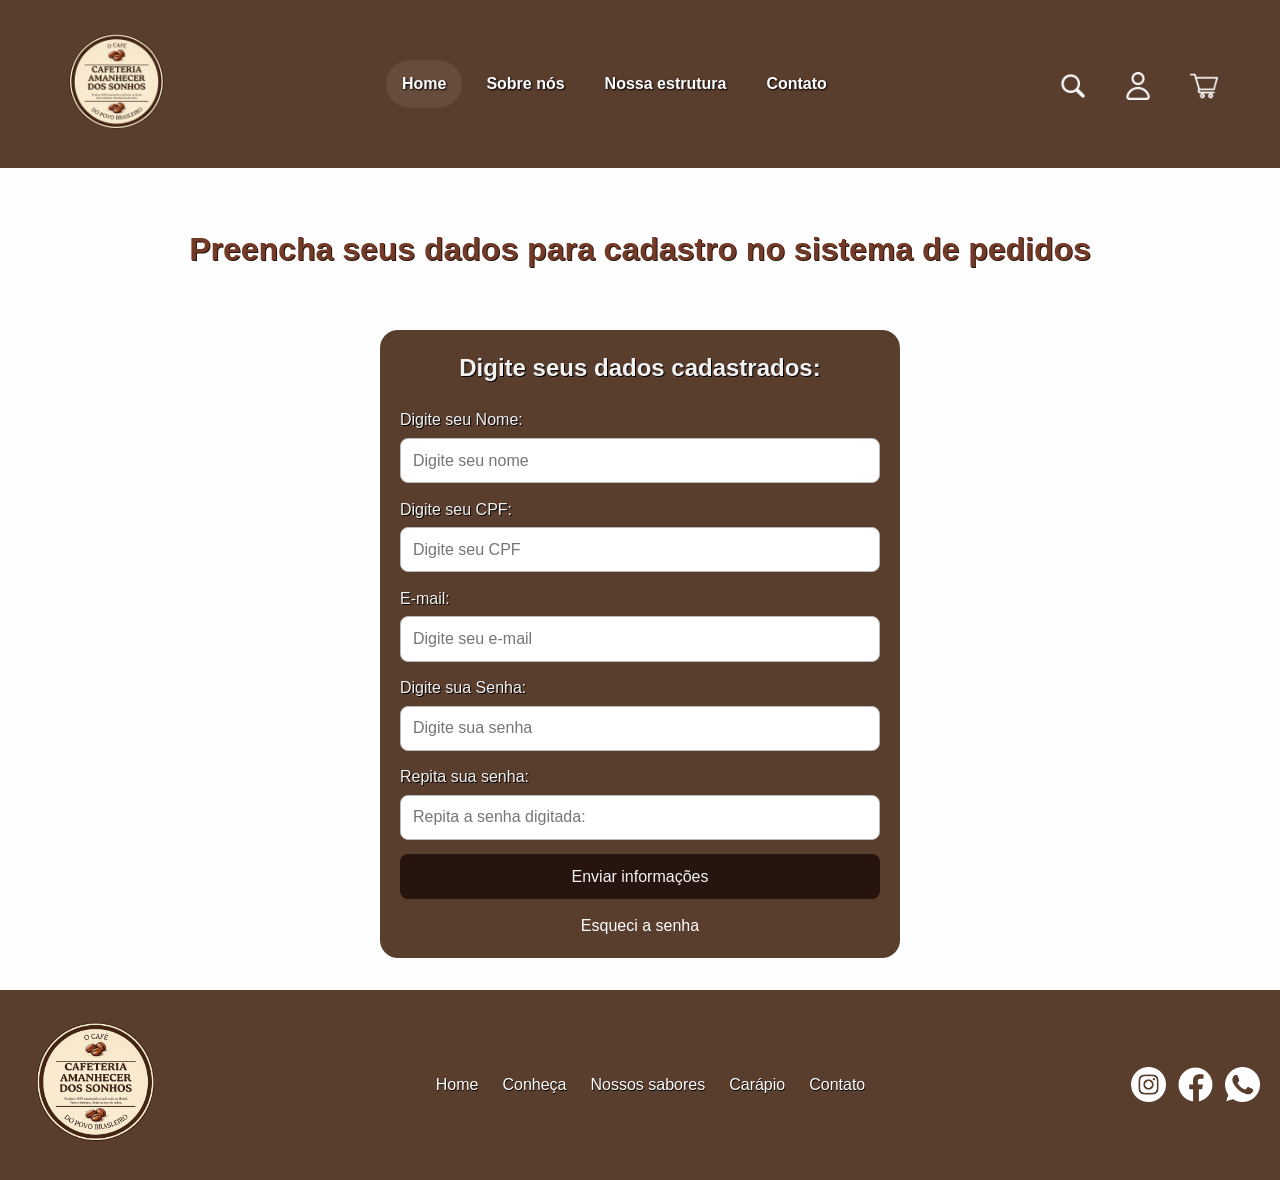
<file: cadastro/cadastro.html>
<!doctype html>
<html lang="pt-br">
  <head>
    <meta charset="UTF-8" />
    <meta name="viewport" content="width=device-width, initial-scale=1.0" />
    <title>Cafeteria Amanhecer dos sonhos</title>
    <link rel="stylesheet" href="/login/login css/login.css" />
    <script src="/login/script-login/login.js" defer></script>
    <link
      rel="shortcut icon"
      href="../img/graos-de-cafe.png"
      type="image/x-icon"
    />
  </head>
  <body>
    <div class="container">
      <!--navegação (parte superior)-->
      <header id="barra-navegacao" ondblclick="fechaAbas()">
        <figure id="logo-cafe">
          <img src="../img/logo-cafe.png" alt="logo café" />
        </figure>
        <!--Links -->
        <nav id="nav-links">
          <ul>
            <a href="/index.html"><li>Home</li></a>
            <!--utilizar javascript nas linhas que vão funcionar como abas-->
            <li>Sobre nós</li>
            <li>Nossa estrutura</li>
            <li>Contato</li>
          </ul>
        </nav>
        <!--icones de acesso rápido-->
        <div class="fast-acess">
          <figure id="acesso-rapido">
            <button class="btn-fast-acess" id="pesquisar">
              <img src="../img/lupa.png" alt="Pesquisar" />
            </button>
            <div class="opcoes-acesso">
              <button
                class="btn-fast-acess"
                id="login-acesso"
                onclick="opcoesAcesso()"
                ondblclick="fechaAcesso()"
              >
                <img src="../img/user.png" alt="login" />
              </button>
              <ul id="list-acess">
                <a href="../login/login.html"><li>Login</li></a>
                <a href="cadastro.html"><li>Cadastro</li></a>
                <a href="#"><li>Alterar dados</li></a>
              </ul>
            </div>
            <button class="btn-fast-acess" id="compras">
              <img src="../img/carrinhos.png" alt="meu carrinho" />
            </button>
          </figure>
        </div>
      </header>
      <main>
        <div class="container-principal">
          <section id="logon">
            <div class="container-login">
              <h2>Preencha seus dados para cadastro no sistema de pedidos</h2>
              <form action="#" id="Dados-login">
                <h2>Digite seus dados cadastrados:</h2>
                <div class="dados">
                    <label for="nome"><span>Digite seu Nome:</span></label>
                    <input type="text" name="nome" id="nome" placeholder="Digite seu nome">
                </div>
                <div class="dados">
                    <label for="Cpf"> <span>Digite seu CPF:</span></label>
                    <input type="number" name="doc" id="doc" placeholder="Digite seu CPF">
                </div>
                <div class="dados">
                  <label for="ctt"><span>E-mail:</span></label>
                  <input type="email" id="ctt" placeholder="Digite seu e-mail"/>
                </div>
                <div class="dados">
                  <label for="senha"><span>Digite sua Senha:</span></label>
                  <input
                    type="password"
                    id="pass"
                    placeholder="Digite sua senha"
                  />
                </div>
                <div class="dados">
                    <label for="repeat"><span>Repita sua senha:</label>
                    <input type="password" name="repeat" id="repeat" placeholder="Repita a senha digitada:">
                </div>                <button type="submit" id="enviar" onclick="processaDados()">
                  Enviar informações
                </button>
                <a href="#">Esqueci a senha</a>
              </form>
              <div id="agradecimentos">
                <h1>Obrigado pelo envio!</h1>
              </div>
            </div>
          </section>
        </div>
      </main>
        <footer>
        <div class="footer-container">
          <img src="../img/logo-cafe.png" alt="logo-cafeteria" id="logo-footer">
          <div class="link-footer">
            <ul>
              <li><a href="#">Home</a></li>
              <li><a href="#">Conheça</a></li>
              <li><a href="#">Nossos sabores</a></li>
              <li><a href="#">Carápio</a></li>
              <li><a href="#">Contato</a></li>
            </ul>
          </div>
          <div class="social-media">
            <a href="#"><img src="../img/instagram-white.png" alt="Intagram" id="instagram"></a>
            <a href="#"><img src="../img/facebook-white.png" alt="Facebook"></a>
            <a href="#"><img src="../img/whatsapp-white.png" alt="Whatsapp"></a>
          </div>
        </div>
      </footer>
    </div>
  </body>
</html>

<!---site referencia https://umcoffeeco.com.br/?srsltid=AfmBOooLcNNK1W8bvbT4face18NhAa9LVLiOfwlgk-CCTpof9iyEAFke-->
<!--site 2 referencia https://www.darkcoffeebr.com/-->
<!--https://www.vanillacaffe.com.br/-->
<!--https://wecoffee.com.br/-->
</file>
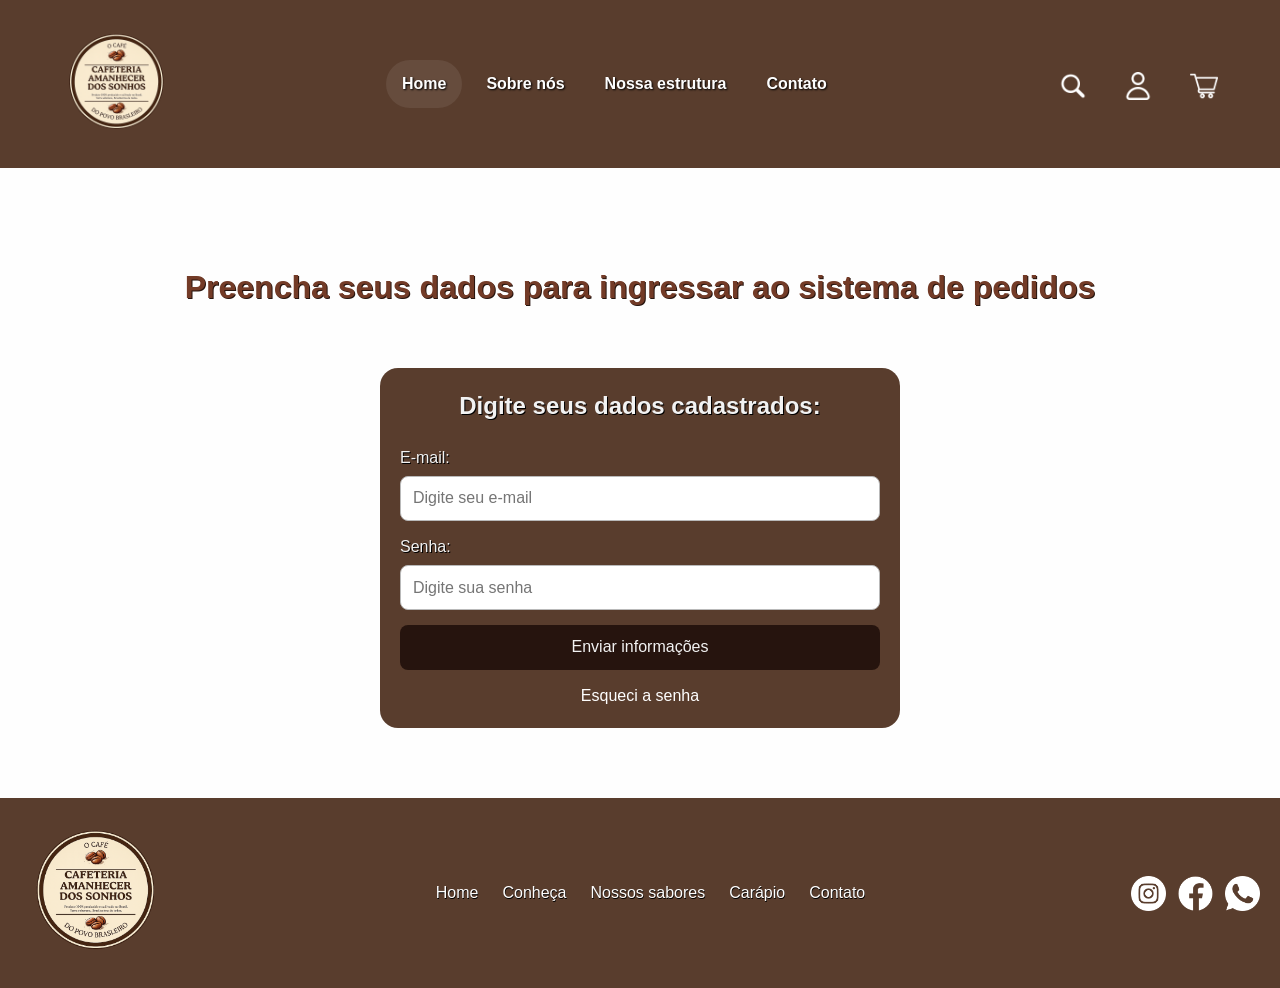
<file: login/login.html>
<!doctype html>
<html lang="pt-br">
  <head>
    <meta charset="UTF-8" />
    <meta name="viewport" content="width=device-width, initial-scale=1.0" />
    <title>Cafeteria Amanhecer dos sonhos</title>
    <link rel="stylesheet" href="/login/login css/login.css" />
    <script src="/login/script-login/login.js" defer></script>
    <link
      rel="shortcut icon"
      href="../img/graos-de-cafe.png"
      type="image/x-icon"
    />
  </head>
  <body>
    <div class="container">
      <!--navegação (parte superior)-->
      <header id="barra-navegacao" ondblclick="fechaAbas()">
        <figure id="logo-cafe">
          <img src="../img/logo-cafe.png" alt="logo café" />
        </figure>
        <!--Links -->
        <nav id="nav-links">
          <ul>
            <a href="/index.html"><li>Home</li></a>
            <!--utilizar javascript nas linhas que vão funcionar como abas-->
            <li>Sobre nós</li>
            <li>Nossa estrutura</li>
            <li>Contato</li>
          </ul>
        </nav>
        <!--icones de acesso rápido-->
        <div class="fast-acess">
          <figure id="acesso-rapido">
            <button class="btn-fast-acess" id="pesquisar">
              <img src="../img/lupa.png" alt="Pesquisar" />
            </button>
            <div class="opcoes-acesso">
              <button
                class="btn-fast-acess"
                id="login-acesso"
                onclick="opcoesAcesso()"
                ondblclick="fechaAcesso()"
              >
                <img src="../img/user.png" alt="login" />
              </button>
              <ul id="list-acess">
                <a href="login.html"><li>Login</li></a>
                <a href="cadastro.html"><li>Cadastro</li></a>
                <a href=""><li>Alterar dados</li></a>
              </ul>
            </div>
            <button class="btn-fast-acess" id="compras">
              <img src="../img/carrinhos.png" alt="meu carrinho" />
            </button>
          </figure>
        </div>
      </header>
      <main>
        <div class="container-principal">
          <section id="logon">
            <div class="container-login">
              <h2>Preencha seus dados para ingressar ao sistema de pedidos</h2>
              <form action="#" id="Dados-login">
                <h2>Digite seus dados cadastrados:</h2>
                <div class="dados">
                  <label for="ctt"><span>E-mail:</span></label>
                  <input type="email" id="ctt" placeholder="Digite seu e-mail"/>
                </div>
                <div class="dados">
                  <label for="senha"><span>Senha:</span></label>
                  <input
                    type="password"
                    id="pass"
                    placeholder="Digite sua senha"
                  />
                </div>
                <button type="submit" id="enviar" onclick="processaDados()">
                  Enviar informações
                </button>
                <a href="#">Esqueci a senha</a>
              </form>
              <div id="agradecimentos">
                <h1>Obrigado pelo envio!</h1>
              </div>
            </div>
          </section>
        </div>
      </main>
        <footer>
        <div class="footer-container">
          <img src="../img/logo-cafe.png" alt="logo-cafeteria" id="logo-footer">
          <div class="link-footer">
            <ul>
              <li><a href="#">Home</a></li>
              <li><a href="#">Conheça</a></li>
              <li><a href="#">Nossos sabores</a></li>
              <li><a href="#">Carápio</a></li>
              <li><a href="#">Contato</a></li>
            </ul>
          </div>
          <div class="social-media">
            <a href="#"><img src="../img/instagram-white.png" alt="Intagram" id="instagram"></a>
            <a href="#"><img src="../img/facebook-white.png" alt="Facebook"></a>
            <a href="#"><img src="../img/whatsapp-white.png" alt="Whatsapp"></a>
          </div>
        </div>
      </footer>
    </div>
  </body>
</html>

<!---site referencia https://umcoffeeco.com.br/?srsltid=AfmBOooLcNNK1W8bvbT4face18NhAa9LVLiOfwlgk-CCTpof9iyEAFke-->
<!--site 2 referencia https://www.darkcoffeebr.com/-->
<!--https://www.vanillacaffe.com.br/-->
<!--https://wecoffee.com.br/-->
</file>
<file: login/login css/login.css>
*,
*::before, /*pseudo-elemento no CSS que permite inserir conteúdo visual na página antes do conteúdo real de um elemento HTML*/
*::after {
  /*pseudo-elemento no CSS que permite inserir conteúdo visual na página depois do conteúdo real de um elemento HTML*/
  box-sizing: border-box;
}

html {
  scroll-behavior: smooth; /*é uma propriedade do CSS que ativa o efeito de rolagem suave na página web.*/
}

body {
  margin: 0;
  background-color: #fefefe;
  color: #26140e;
  font-family: Helvetica, Arial, sans-serif;
  line-height: 1.5;
}

img, /*video principal*/
video {
  max-width: 100%;
  display: block;
}

a {
  /*links gerais*/
  color: inherit;
  text-decoration: none;
}

.container {
  /*container da pagina inteira*/
  width: 100%;
  overflow-x: hidden;
}

#barra-navegacao {
  /*navbar*/
  display: flex;
  align-items: center;
  justify-content: space-between;
  gap: 1rem;
  flex-wrap: wrap;
  min-height: 96px;
  width: 100%;
  padding: 0.5rem 1rem;
  background-color: #593d2d;
  position: sticky;
  top: 0;
  z-index: 20;
}

#logo-cafe,  /*carrinho, perfil e pesquisa */
#acesso-rapido {
  display: flex;
  align-items: center;
  justify-content: center;
}

#logo-cafe img {
  /*logo do navbar */
  width: clamp(
    72px,
    12vw,
    120px
  ); /*é uma função do CSS usada para criar larguras totalmente responsivas. */
  height: auto;
}

#nav-links {
  flex: 1 1 360px; /*é uma forma simplificada (um atalho) do CSS Flexbox para definir como um item vai se comportar dentro de um container flexível.*/
}

#nav-links ul {
  /*lista de links do navbar*/
  display: flex;
  flex-wrap: wrap;
  justify-content: center;
  align-items: center;
  gap: 0.5rem;
  list-style: none;
  margin: 0;
  padding: 0;
}

#nav-links li {
  /*links individuais do navbar*/
  color: #fefefe;
  text-shadow: 1px 1px 2px black;
  font-weight: 600;
  cursor: pointer;
  padding: 0.75rem 1rem;
  border-radius: 999px;
  transition:
    background-color 0.2s ease,
    transform 0.2s ease;
}

#nav-links li:hover {
  /*efeito dos links*/
  background-image: url(img/graos-de-cafe.png);
  background-size: 18px 18px;
  background-repeat: no-repeat;
  background-position: left 0.6rem center;
  background-color: rgba(255, 255, 255, 0.08);
  transform: translateY(-1px);
}

#nav-links li:first-child {
  /* é um seletor CSS composto. Ele é usado para mirar e estilizar especificamente o primeiro item de uma lista que está dentro de um menu de navegação.*/
  background-color: rgba(255, 255, 255, 0.08);
}

#acesso-rapido {
  /*lupa, carrinho e user */
  gap: 2.00rem;
  flex-wrap: wrap;
  margin-top: 20px;
}

.btn-fast-acess{
  background-color:#593d2d;
  border: none;
  cursor: pointer;
}

.opcoes-acesso{
  display: flex;
  flex-direction: column;
  align-items: center;

}

#list-acess{
  color: #fefefe;
  list-style: none;
  display: none;
  width: 120px;

}

.opcoes-acesso a, .opcoes-acesso li{
  text-decoration: none;
 font-size: 12px;
}

.opcoes-acesso a :hover{
 color: #ba9d8a;
}

#acesso-rapido img {
  /*logo acesso rapido */
  width: 28px;
  height: 28px;
  padding: 0;
  object-fit: contain;
}


#logon {
  width: 100%;
}

.container-login { 
  display: flex;
  flex-direction: column;
  flex-wrap: wrap;
  padding: 2rem 1.25rem;
}

.container-login > h2 {
  grid-column: 1 / -1;
  margin: 0;
  padding: 25px;
  color: #733b27;
  text-shadow: 1px 1px #26140e;
  text-align: center;
  font-size: clamp(1.35rem, 2.5vw, 2rem);
}

#Dados-login,
#agradecimentos {
  width: 100%;
  max-width: 520px;
  margin: 0 auto;
  background-color: #593d2d;
  border-radius: 18px;
  padding: 1.25rem;
}

#Dados-login {
  display: grid;
  gap: 0.9rem;
  justify-items: stretch;
}

#Dados-login h2 {
  color: #f2f2f2;
  text-shadow: 1px 1px black;
  padding: 0;
  margin: 0 0 0.5rem;
  text-align: center;
}

#Dados-login span {
  color: #f2f2f2;
  text-shadow: 1px 1px black;
  font-size: 1rem;
  padding: 0;
  margin: 0;
}

.dados { /*whatsapp*/
  padding: 0;
  display: grid;
  gap: 0.35rem;
}

#Dados-login input {
  width: 100%;
  min-height: 44px;
  border-radius: 8px;
  border: 1px solid #b9b9b9;
  padding: 0.6rem 0.75rem;
  font: inherit;
}

#enviar {
  background-color: #26140e;
  color: #f2f2f2;
  font-size: 1rem;
  border-radius: 8px;
  cursor: pointer;
  padding: 0.85rem 1rem;
  border: 0;
}

#Dados-login a{
  text-align: center;
  color: #fefefe;
}

#Dados-login a:hover{
  text-align: center;
  color: #26140e;
}

#agradecimentos {
  text-align: center;
  display: none;
  align-self: center;
  color: #fefefe;
}

.footer-container {
  background-color: #593d2d;
  display: flex;
  flex-wrap: wrap;
  justify-content: space-between;
  gap: 1rem;
  align-items: center;
  padding: 1.25rem;
}

#logo-footer {
  height: auto;
  width: clamp(90px, 12vw, 150px);
  padding: 0;
  margin-left: 0;
}

.link-footer ul {
  display: flex;
  flex-wrap: wrap;
  list-style: none;
  gap: 0.9rem 1.5rem;
  padding: 0;
  margin: 0;
  justify-content: center;
}

.link-footer a {
  text-decoration: none;
  color: #fefefe;
  text-shadow: 0.5px 0.5px black;
}

.link-footer a:hover {
  color: #733b27;
}

.social-media {
  display: flex;
  flex-wrap: wrap;
  gap: 0.75rem;
  padding: 0;
  justify-content: center;
}

.social-media img {
  height: 35px;
  width: 35px;
  padding: 0;
  object-fit: contain;
}


/* =========================
   RESPONSIVIDADE COMPLETA
   ========================= */

html,
body {
  width: 100%;
  overflow-x: hidden;
}

#acesso-rapido {
  gap: clamp(0.8rem, 2vw, 2rem);
}

#Dados-login,
#agradecimentos {
  width: min(100%, 520px);
}

/* Smartphones até 480px */
@media (max-width: 480px) {

  #barra-navegacao {
    flex-direction: column;
    padding: 1rem;
    text-align: center;
  }

  #nav-links {
    width: 100%;
  }

  #nav-links ul {
    flex-direction: column;
    gap: 0.5rem;
  }

  #nav-links li {
    width: 100%;
    text-align: center;
  }

  #acesso-rapido {
    margin-top: 0;
    justify-content: center;
    gap: 1rem;
  }

  .container-login > h2 {
    font-size: 1.2rem;
    padding: 15px;
  }

  #logo-cafe img {
    width: 90px;
  }
}

/* Tablets */
@media (min-width: 481px) and (max-width: 1024px) {

  #barra-navegacao {
    justify-content: center;
  }

  #nav-links ul {
    gap: 1rem;
  }

  .container-login {
    padding: 3rem;
  }

  #Dados-login {
    max-width: 600px;
  }
}

/* Footer responsivo */
@media (max-width: 768px) {

  .footer-container {
    flex-direction: column;
    text-align: center;
  }

  .link-footer ul {
    flex-direction: column;
    gap: 0.8rem;
  }

  .social-media {
    justify-content: center;
  }
}

/* Desktop */
@media (min-width: 1025px) {

  .container-login {
    min-height: 70vh;
    justify-content: center;
  }

  #Dados-login {
    max-width: 650px;
  }

  .container-login > h2 {
    margin-bottom: 2rem;
  }
}

/* Inputs seguros */
#Dados-login input {
  width: 100%;
  max-width: 100%;
}
</file>
